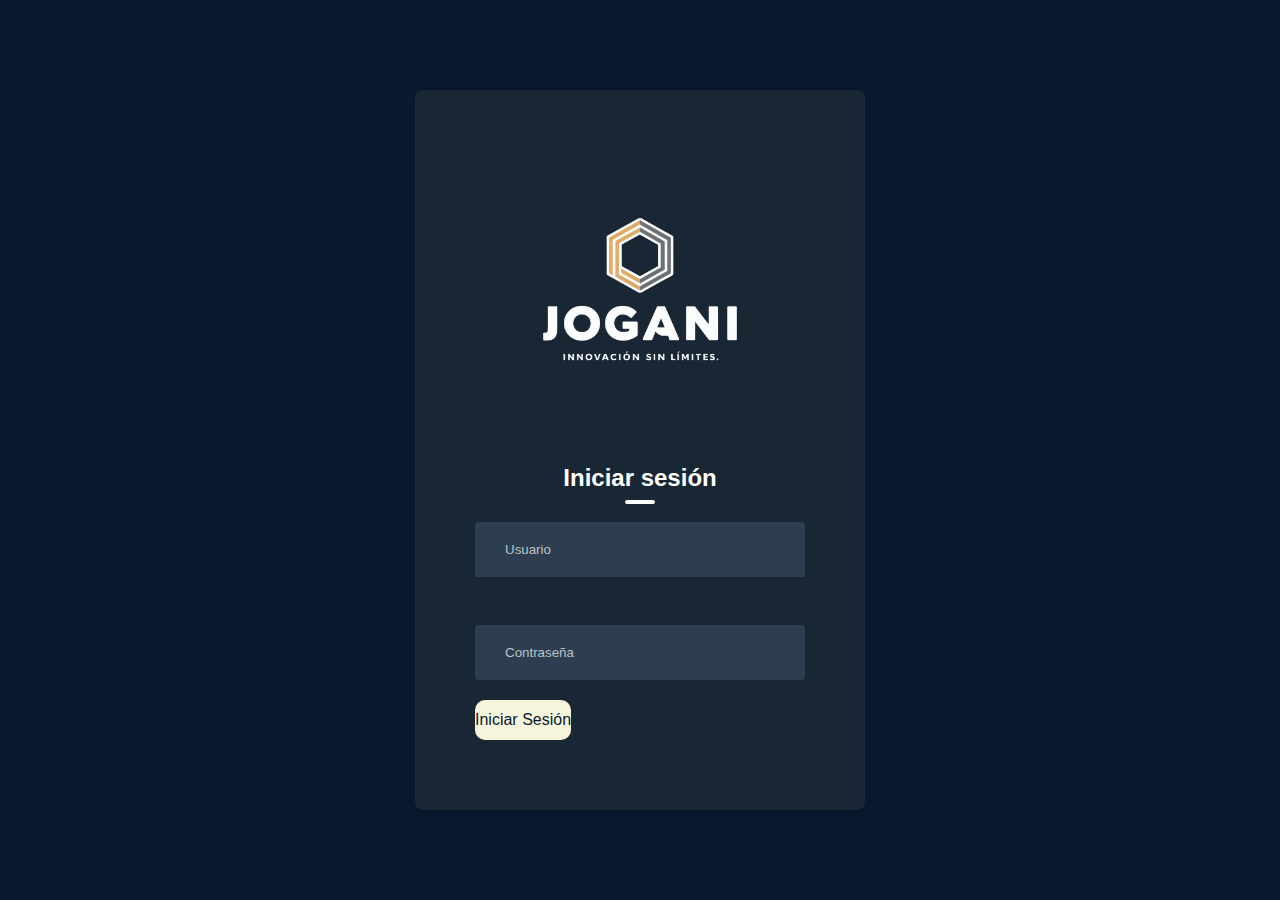
<file: inicio_secion/index.html>
<!DOCTYPE html>
<html lang="es">
<head>
    <meta charset="UTF-8">
    <meta name="viewport" content="width=device-width, initial-scale=1.0">
    <title>Iniciar Sesión</title>
    <link rel="stylesheet" href="styles.css">
    <link rel="stylesheet" href="https://cdnjs.cloudflare.com/ajax/libs/font-awesome/6.4.0/css/all.min.css" integrity="sha512-iecdLmaskl7CVkqkXNQ/ZH/XLlvWZOJyj7Yy7tcenmpD1ypASozpmT/E0iPtmFIB46ZmdtAc9eNBvH0H/ZpiBw==" crossorigin="anonymous" referrerpolicy="no-referrer" />
</head>
<body>
    <div class="container">
        <img src="logo-final.png" alt="Logo Software JOGANI" class="logo"> 
        <div class="form-content">
            <h1 id="title">Iniciar sesión</h1>
            <form action="/auth/login" method="POST">
                <div class="input-group">
                    <div class="input-field" id="nameInput">
                        <i class="fa-solid fa-user"></i>
                        <input type="text" name="username" placeholder="Usuario" required>
                    </div>
                    <br>
                    <div class="input-field">
                        <i class="fa-solid fa-lock"></i>
                        <input type="password" id="password" name="password" placeholder="Contraseña" required>
                        <i class="fa-solid fa-eye eye-icon" id="togglePassword"></i>
                    </div>
                </div>
                <div class="btn-field">
                    <a href="../front/html/index.html" class="disable">
                        <button id="sigIn" type="button">Iniciar Sesión</button>
                    </a>
                </div>
            </form>
        </div>
    </div>
    <script src="script.js"></script>
</body>
</html>
</file>
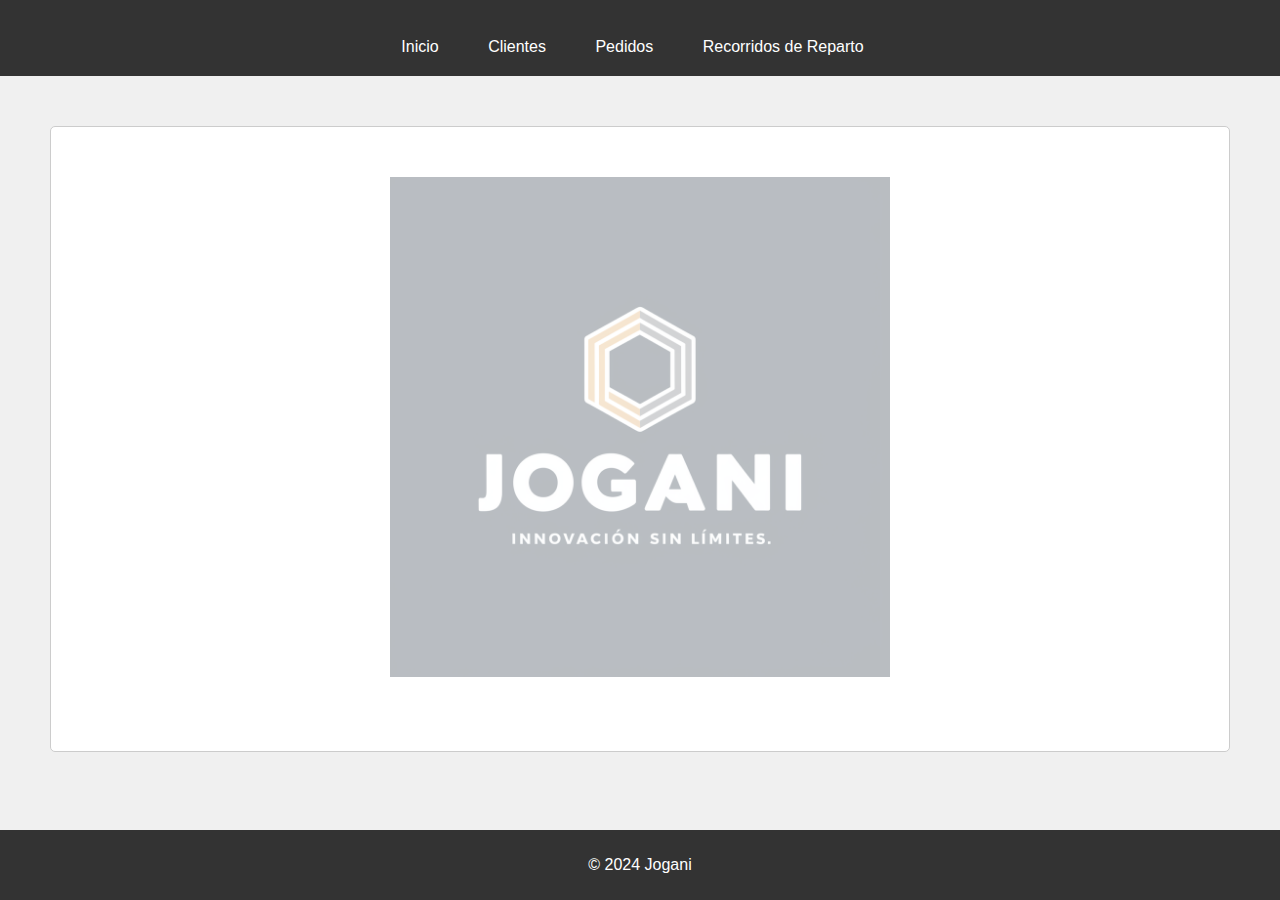
<file: front/html/index.html>
<!DOCTYPE html>
<html lang="es">
<head>
    <meta charset="UTF-8">
    <meta name="viewport" content="width=device-width, initial-scale=1.0">
    <title>Panel de Control - Sodería</title>
    <link rel="stylesheet" href="../css/styles.css">
</head>
<body>
    <header>
        <br>
        <nav>
            <ul>
                <li><a href="index.html">Inicio</a></li>
                <li class="dropdown">
                    <a href="#" class="dropbtn" aria-haspopup="true" aria-expanded="false">Clientes</a>
                    <div class="dropdown-content">
                        <a href="registro_cliente.html">Registro de Cliente</a>
                        <a href="consulta_clientes.html">Consulta de Clientes</a>
                    </div>
                </li>
                <li class="dropdown">
                    <a href="#" class="dropbtn" aria-haspopup="true" aria-expanded="false">Pedidos</a>
                    <div class="dropdown-content">
                        <a href="registro_pedidos.html">Registro de Pedidos</a>
                        <a href="consulta_pedidos.html">Consulta de Pedidos</a>
                    </div>
                </li>
                <li><a href="recorridos.html">Recorridos de Reparto</a></li>
            </ul>
        </nav>
    </header>
    
    <main>
        <section id="logo">
            <img src="../imagenes/logo-final.png" alt="Logo de la empresa">
        </section>
    </main>
    <footer>
        <p>&copy; 2024 Jogani</p>
    </footer>
</body>
</html>
</file>
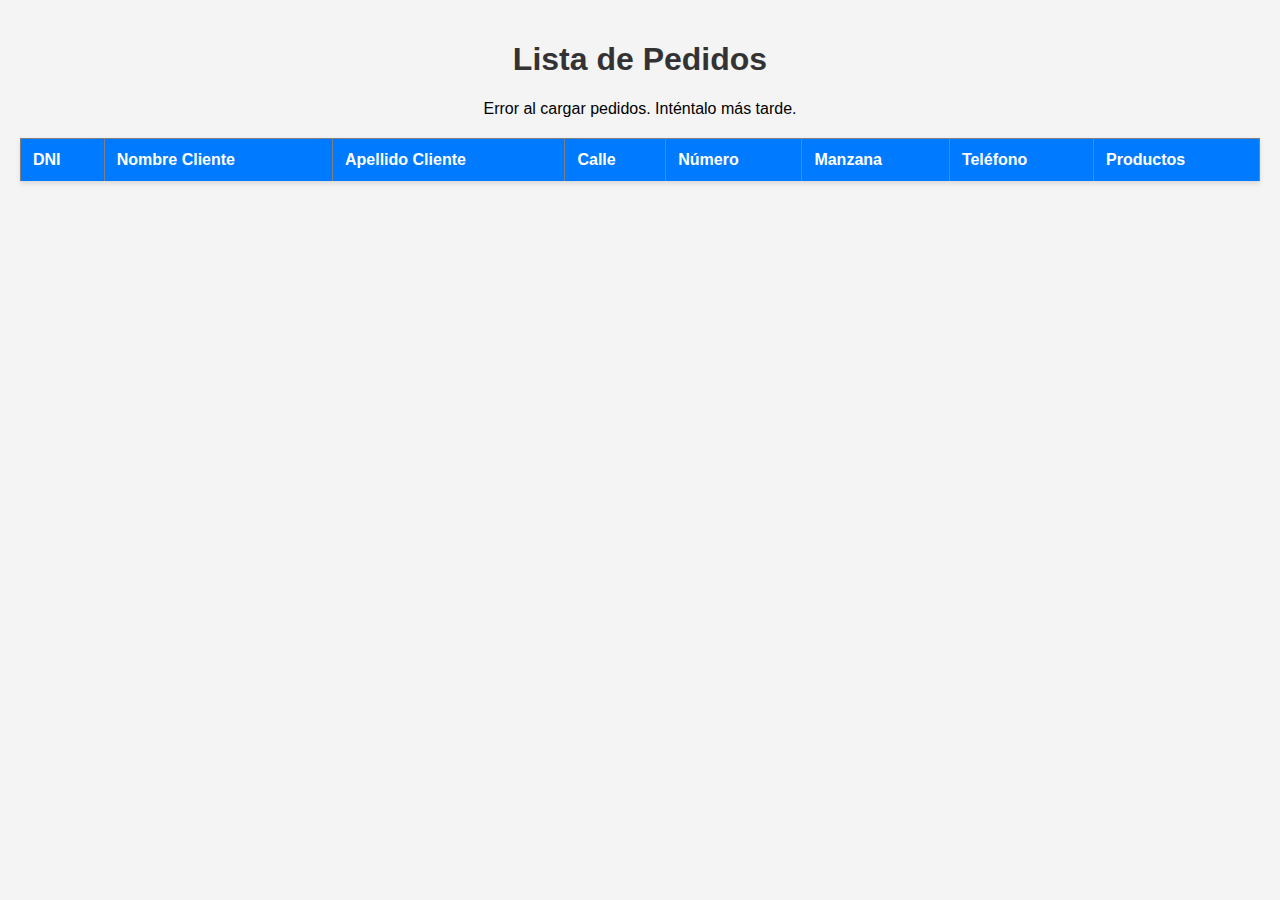
<file: front/html/prueba.html>
<!DOCTYPE html>
<html lang="es">
<head>
    <meta charset="UTF-8">
    <meta name="viewport" content="width=device-width, initial-scale=1.0">
    <title>Lista de Pedidos</title>
    <style>
        body {
            font-family: Arial, sans-serif;
            background-color: #f4f4f4;
            margin: 0;
            padding: 20px;
        }

        h1 {
            text-align: center;
            color: #333;
        }

        table {
            width: 100%;
            border-collapse: collapse;
            margin-top: 20px;
            background-color: #fff;
            box-shadow: 0 2px 5px rgba(0, 0, 0, 0.1);
        }

        th, td {
            padding: 12px;
            text-align: left;
            border-bottom: 1px solid #ddd;
        }

        th {
            background-color: #007bff;
            color: white;
        }

        tr:hover {
            background-color: #f1f1f1;
        }

        #loading-message {
            text-align: center;
            margin: 20px 0;
        }

        @media (max-width: 600px) {
            th, td {
                font-size: 14px;
                padding: 10px;
            }
        }
    </style>
</head>
<body>
    <h1>Lista de Pedidos</h1>
    <div id="loading-message">Cargando pedidos...</div>
    <table id="pedidos-table" border="1">
        <thead>
            <tr>
                <th>DNI</th>
                <th>Nombre Cliente</th>
                <th>Apellido Cliente</th>
                <th>Calle</th>
                <th>Número</th>
                <th>Manzana</th>
                <th>Teléfono</th>
                <th>Productos</th>
            </tr>
        </thead>
        <tbody></tbody>
    </table>
    <script>
        fetch('http://localhost:3000/pedidos')
            .then(response => response.json())
            .then(data => {
                const groupedPedidos = {};

                data.forEach(pedido => {
                    const key = `${pedido.dni}-${pedido.nombre}-${pedido.apellido}`;
                    if (!groupedPedidos[key]) {
                        groupedPedidos[key] = {
                            nombre: pedido.nombre,
                            apellido: pedido.apellido,
                            dni: pedido.dni,
                            calle: pedido.calle,
                            numero: pedido.numero,
                            manzana: pedido.manzana,
                            telefono: pedido.telefono,
                            productos: []
                        };
                    }
                    groupedPedidos[key].productos.push({
                        producto: pedido.producto, // Asegúrate de que este campo esté disponible
                        cantidad: pedido.cantidad,
                        total_detalle: pedido.total_detalle
                    });
                });

                const tbody = document.querySelector('#pedidos-table tbody');
                for (const key in groupedPedidos) {
                    const cliente = groupedPedidos[key];
                    const productos = cliente.productos.map(prod => 
                        `Producto: ${prod.producto}, Cantidad: ${prod.cantidad}, Total: ${prod.total_detalle}`
                    ).join('<br>');

                    const row = document.createElement('tr');
                    row.innerHTML = `
                        <td>${cliente.dni}</td>
                        <td>${cliente.nombre}</td>
                        <td>${cliente.apellido}</td>
                        <td>${cliente.calle}</td>
                        <td>${cliente.numero}</td>
                        <td>${cliente.manzana}</td>
                        <td>${cliente.telefono}</td>
                        <td>${productos}</td>
                    `;
                    tbody.appendChild(row);
                }

                document.getElementById('loading-message').style.display = 'none'; // Ocultar mensaje de carga
            })
            .catch(error => {
                console.error('Error al cargar pedidos:', error);
                document.getElementById('loading-message').innerText = 'Error al cargar pedidos. Inténtalo más tarde.';
            });
    </script>
</body>
</html>
</file>
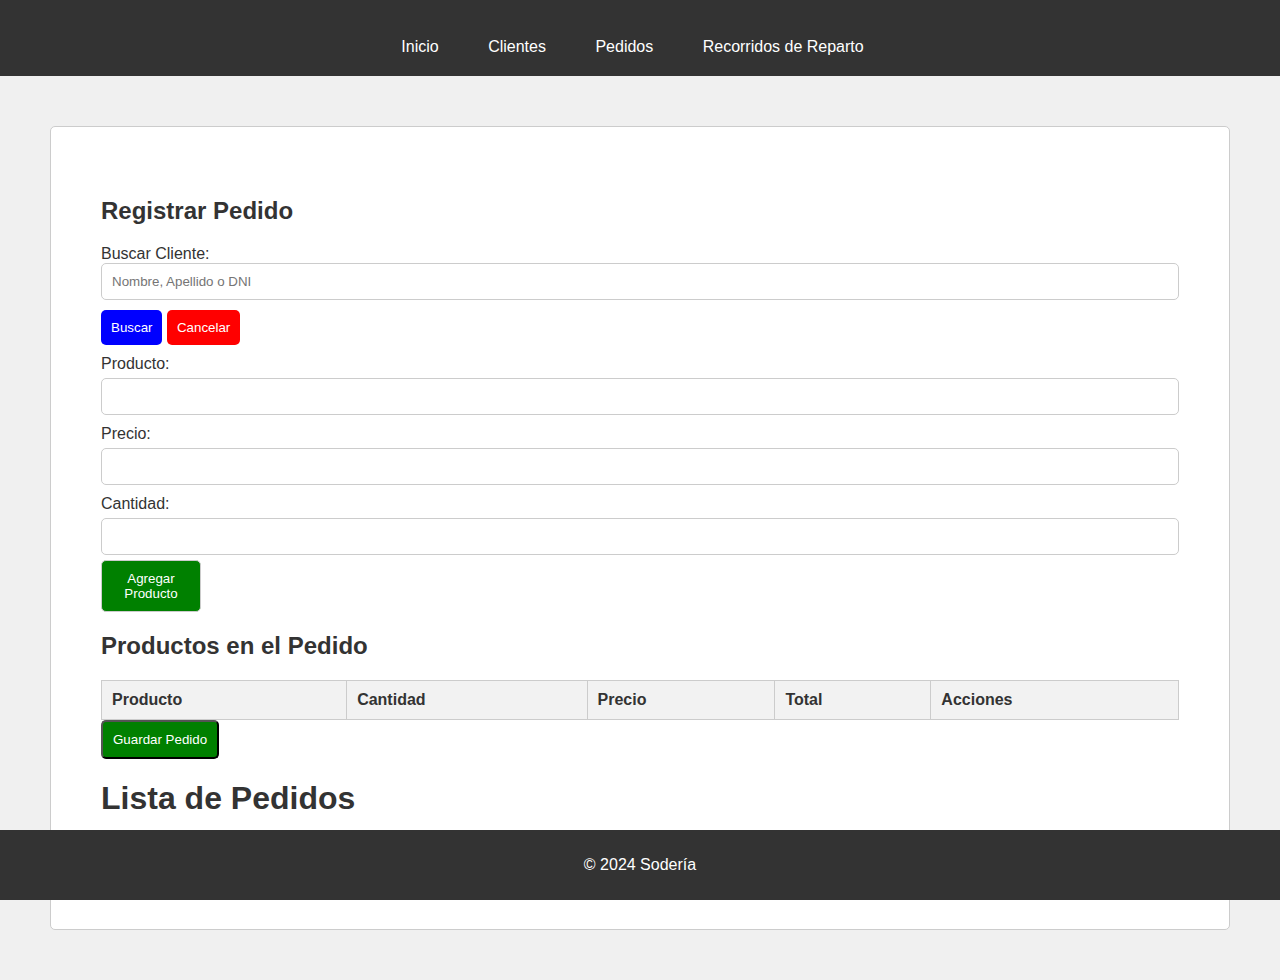
<file: front/html/registro_pedidos.html>
<!DOCTYPE html>
<html lang="es">
<head>
    <meta charset="UTF-8">
    <meta name="viewport" content="width=device-width, initial-scale=1.0">
    <title>Registrar Pedidos - Panel de Control</title>
    <link rel="stylesheet" href="../css/styles.css">
</head>
<body>
    <header>
        <br>
        <nav>
            <ul>
                <li><a href="index.html">Inicio</a></li>
                <li class="dropdown">
                    <a href="#" class="dropbtn" aria-haspopup="true" aria-expanded="false">Clientes</a>
                    <div class="dropdown-content">
                        <a href="registro_cliente.html">Registro de Cliente</a>
                        <a href="consulta_clientes.html">Consulta de Clientes</a>
                    </div>
                </li>
                <li class="dropdown">
                    <a href="#" class="dropbtn" aria-haspopup="true" aria-expanded="false">Pedidos</a>
                    <div class="dropdown-content">
                        <a href="registro_pedidos.html">Registro de Pedidos</a>
                        <a href="consulta_pedidos.html">Consulta de Pedidos</a>
                    </div>
                </li>
                <li><a href="recorridos.html">Recorridos de Reparto</a></li>
            </ul>
        </nav>
    </header>
    
    <main>
        <section id="pedidos">
            <h2>Registrar Pedido</h2>
            <label for="buscarCliente">Buscar Cliente:</label>
            <input type="text" id="buscarCliente" name="buscarCliente" placeholder="Nombre, Apellido o DNI" required>
            <button type="button" class="buscar" onclick="buscarCliente()">Buscar</button>
            <button type="reset" class="cancelar" onclick="cancelarBusqueda()">Cancelar</button>

            <div id="resultado"></div>

            <form id="formNuevoPedido">
                <label for="producto">Producto:</label>
                <input type="text" id="producto" name="producto" required>

                <label for="precio">Precio:</label>
                <input type="number" id="precio" name="precio" step="0.01" required>

                <label for="cantidad">Cantidad:</label>
                <input type="number" id="cantidad" name="cantidad" required>

                <button type="button" class="agregar" onclick="agregarProducto()">Agregar Producto</button>
            </form>

            <h2>Productos en el Pedido</h2>
            <table id="tablaProductos">
                <thead>
                    <tr>
                        <th>Producto</th>
                        <th>Cantidad</th>
                        <th>Precio</th>
                        <th>Total</th>
                        <th>Acciones</th>
                    </tr>
                </thead>
                <tbody>
                    <!-- Aquí se mostrarán los productos agregados -->
                </tbody>
            </table>

            <button type="button" class="guardar" onclick="guardarPedido()">Guardar Pedido</button>
        </section>

        <h1>Lista de Pedidos</h1>
    <table id="pedidos-table" border="1">
        <thead>
            <tr>
                <th>ID Pedido</th>
                <th>Nombre Cliente</th>
                <th>Apellido Cliente</th>
                <th>DNI</th>
                <th>Calle</th>
                <th>Número</th>
                <th>Manzana</th>
                <th>Teléfono</th>
                <th>ID Producto</th>
                <th>Cantidad</th>
                <th>Precio</th>
                <th>Total</th>
            </tr>
        </thead>
        <tbody></tbody>
    </table>
    
    </main>
    <footer>
        <p>&copy; 2024 Sodería</p>
    </footer>
    <script src="../js/registropedido.js"></script>
</body>
</html>
</file>
<file: inicio_secion/styles.css>
* {
    margin: 0;
    padding: 0;
    font-family: Arial, Helvetica, sans-serif;
    box-sizing: border-box;
    text-decoration: none;
}

body {
    background-color: #0a192f; /* Azul marino */
    display: flex;
    align-items: center;
    justify-content: center;
    height: 100vh;
    padding: 20px;
}

.container {
    width: 100%;
    max-width: 450px;
    background-color: #192734; /* Azul marino oscuro */
    padding: 50px 60px 70px;
    text-align: center;
    border-radius: 8px;
    box-shadow: 0 4px 8px rgba(0, 0, 0, 0.1);
}

.logo {
    width: 100%;
    max-width: 300px;
    margin-bottom: 20px;
}

.form-content h1 {
    font-size: 24px;
    margin-bottom: 30px;
    color: #ffffff; /* Blanco */
    position: relative;
}

.form-content h1::after {
    content: '';
    width: 30px;
    height: 4px;
    border-radius: 3px;
    background: #ffffff; /* Blanco */
    position: absolute;
    bottom: -12px;
    left: 50%;
    transform: translateX(-50%);
}

.input-field {
    background-color: #2c3e50; /* Gris oscuro */
    margin: 15px 0;
    border-radius: 3px;
    display: flex;
    align-items: center;
    position: relative; /* Para el icono del ojo */
    padding: 10px;
}

input {
    width: 100%;
    background: transparent;
    border: 0;
    outline: none;
    padding: 10px;
    color: #ffffff; /* Blanco */
}

input::placeholder {
    color: #bdc3c7; /* Gris claro */
}

.input-field i {
    margin-left: 10px;
    color: #e0e0e0; /* Gris claro */
}

form p {
    color: #e0e0e0; /* Gris claro */
    text-align: left;
    font-size: 13px;
}

form p a {
    color: #f5f5dc; /* Beige */
    margin-left: 5px;
}

.btn-field {
    width: 100%;
    display: flex;
    justify-content: space-between;
    margin-top: 20px;
}

.btn-field button {
    flex-basis: 48%;
    font-size: 16px;
    background-color: #f5f5dc; /* Beige */
    color: #0a192f; /* Azul marino */
    height: 40px;
    border-radius: 10px;
    border: 0;
    outline: 0;
    cursor: pointer;
    transition: background-color 1s;
}

.btn-field button.disable {
    background-color: #d3d3d3; /* Gris claro */
    color: #0a192f; /* Azul marino */
}

.eye-icon {
    cursor: pointer;
    position: absolute;
    right: 10px;
    top: 50%;
    transform: translateY(-50%);
    color: #e0e0e0; /* Gris claro */
}

/* Responsive Design */
@media (max-width: 480px) {
    .container {
        padding: 30px 20px;
    }

    .form-content h1 {
        font-size: 20px;
        margin-bottom: 20px;
    }

    .input-field {
        padding: 8px;
    }

    .btn-field button {
        font-size: 14px;
        height: 36px;
    }
}
</file>
<file: front/css/styles.css>
body {
    font-family: Arial, sans-serif;
    background-color: #f0f0f0;
    color: #333;
    margin: 0;
    padding: 0;
}

header {
    background-color: #333;
    color: white;
    padding: 10px 0;
    text-align: center;
}

nav ul {
    list-style: none;
    padding: 0;
    margin: 0;
    text-align: center;
}

nav ul li {
    display: inline-block;
    position: relative;
    margin-right: 15px;
}

nav ul li a {
    color: white;
    text-decoration: none;
    padding: 10px 15px;
    display: block;
}

nav ul li a:hover,
nav ul li a:focus {
    background-color: #1E3A8A;
}

.dropdown {
    display: inline-block;
}

.dropbtn {
    cursor: pointer;
}

.dropdown-content {
    display: none;
    position: absolute;
    background-color: #333;
    min-width: 160px;
    z-index: 1;
}

.dropdown-content a {
    color: white;
    padding: 12px 16px;
    text-decoration: none;
    display: block;
    text-align: left;
}

.dropdown-content a:hover {
    background-color: #1E3A8A;
}

.dropdown:hover .dropdown-content {
    display: block;
}

main {
    margin: 50px;
    padding: 50px;
    background-color: white;
    border: 1px solid #ccc;
    border-radius: 5px;
}

section {
    margin-bottom: 20px;
}

h1, h2 {
    color: #333;
}

footer {
    text-align: center;
    padding: 10px 0;
    background-color: #333;
    color: white;
    position: fixed;
    width: 100%;
    bottom: 0;
}

a {
    color: #1E3A8A; 
}

a:hover {
    color: #C19A6B; 
}

/* Formulario */
form {
    display: flex;
    flex-direction: column;
}

form label {
    margin-top: 10px;
}

form input, form button {
    margin-top: 5px;
    padding: 10px;
    border-radius: 5px;
    border: 1px solid #ccc;
}

form button {
    width: 100px;
    margin-right: 10px;
    cursor: pointer;
}

form button[type="submit"] {
    background-color: #008000; 
    color: white;
    border: none;
}

form button[type="reset"] {
    background-color: #ff0000; 
    color: white;
    border: none;
}

/* Responsivo */
@media (max-width: 768px) {
    nav ul li {
        display: block;
        margin: 10px 0;
    }

    main {
        margin: 10px;
        padding: 15px;
    }

    footer {
        position: static;
        margin-top: 20px;
    }
}

@media (max-width: 480px) {
    header, main, footer {
        padding: 5px;
    }

    h1 {
        font-size: 1.5em;
    }

    h2 {
        font-size: 1.2em;
    }

    nav ul li {
        margin: 5px 0;
    }
}

#logo {
    text-align: center;
}

#logo img {
    max-width: 500px; 
    opacity: 0.3; 
    transition: opacity 0.3s ease;
}

/* Tabla de Clientes */
table {
    width: 100%;
    border-collapse: collapse;
    margin-top: 20px;
}

table, th, td {
    border: 1px solid #ccc;
}

th, td {
    padding: 10px;
    text-align: left;
}

th {
    background-color: #f2f2f2;
}

#formBuscarCliente {
    margin-bottom: 20px;
}

#formBuscarCliente input {
    padding: 10px;
    margin-right: 10px;
    border-radius: 5px;
    border: 1px solid #ccc;
}

#formBuscarCliente button {
    padding: 10px 20px;
    background-color: #1E3A8A; 
    color: white;
    border: none;
    border-radius: 5px;
    cursor: pointer;
}

#search {
    margin: 20px;
    padding: 10px;
    width: 300px;
}
#results {
    margin-top: 20px;
}



/* Tabla de pedidos */

button.buscar {
    background-color: blue; /* Color azul para el botón buscar */
    color: white;
    border: none;
    padding: 10px;
    cursor: pointer;
    border-radius: 5px;
}

button.cancelar {
    background-color: rgb(255, 0, 0); /* Color rojo para el botón buscar */
    color: white;
    border: none;
    padding: 10px;
    cursor: pointer;
    border-radius: 5px;
}

button.agregar {
    background-color: rgb(0, 128, 0); /* Color verde para el botón agregar producto */
    color: white;
    border-radius: 5px;
    padding: 10px;
    cursor: pointer;
}

button.guardar {
    background-color: green; /* Color verde para el botón guardar pedido */
    color: white;
    border-radius: 5px;
    padding: 10px;
    cursor: pointer;
}

------------------------------------------------------

#formularioModificar {
    background-color: rgba(255, 255, 255, 0.9);
    border: 1px solid #ccc;
    padding: 20px;
    margin-bottom: 20px;
    position: relative;
    z-index: 10;
    box-shadow: 0 4px 8px rgba(0, 0, 0, 0.2);
}

#formularioModificar h3 {
    margin: 0 0 15px;
}

#formularioModificar label {
    display: block;
    margin: 10px 0 5px;
}

#formularioModificar input {
    width: 100%;
    padding: 8px;
    margin-bottom: 10px;
    border: 1px solid #ccc;
    border-radius: 4px;
}

#formularioModificar button {
    margin-right: 10px;
    padding: 10px 15px;
    background-color: #28a745;
    color: white;
    border: none;
    border-radius: 4px;
    cursor: pointer;
}

#formularioModificar button:hover {
    background-color: #218838;
}



--------------------------------------------------------------------

/* Estilo para el contenedor de resultados */
#resultado {
    margin-top: 20px;
}

/* Estilo para cada cliente */
#resultado div {
    background-color: white;
    border: 1px solid #ddd;
    border-radius: 5px;
    padding: 15px;
    margin-bottom: 10px;
    box-shadow: 0 2px 5px rgba(0, 0, 0, 0.1);
}

/* Estilo para los párrafos dentro de cada cliente */
#resultado p {
    margin: 5px 0;
}

/* Estilo para el mensaje de no resultados */
#resultado p.no-resultados {
    color: #999;
    font-style: italic;
}

/* Estilo para el input de búsqueda */
#buscarCliente {
    padding: 10px;
    width: calc(100% - 22px);
    border: 1px solid #ccc;
    border-radius: 5px;
    margin-bottom: 10px;
}

/* Estilo para el botón de búsqueda */
#buscarButton {
    padding: 10px 15px;
    background-color: #28a745;
    color: white;
    border: none;
    border-radius: 5px;
    cursor: pointer;
}

/* Efecto hover para el botón */
#buscarButton:hover {
    background-color: #218838;
}
</file>
